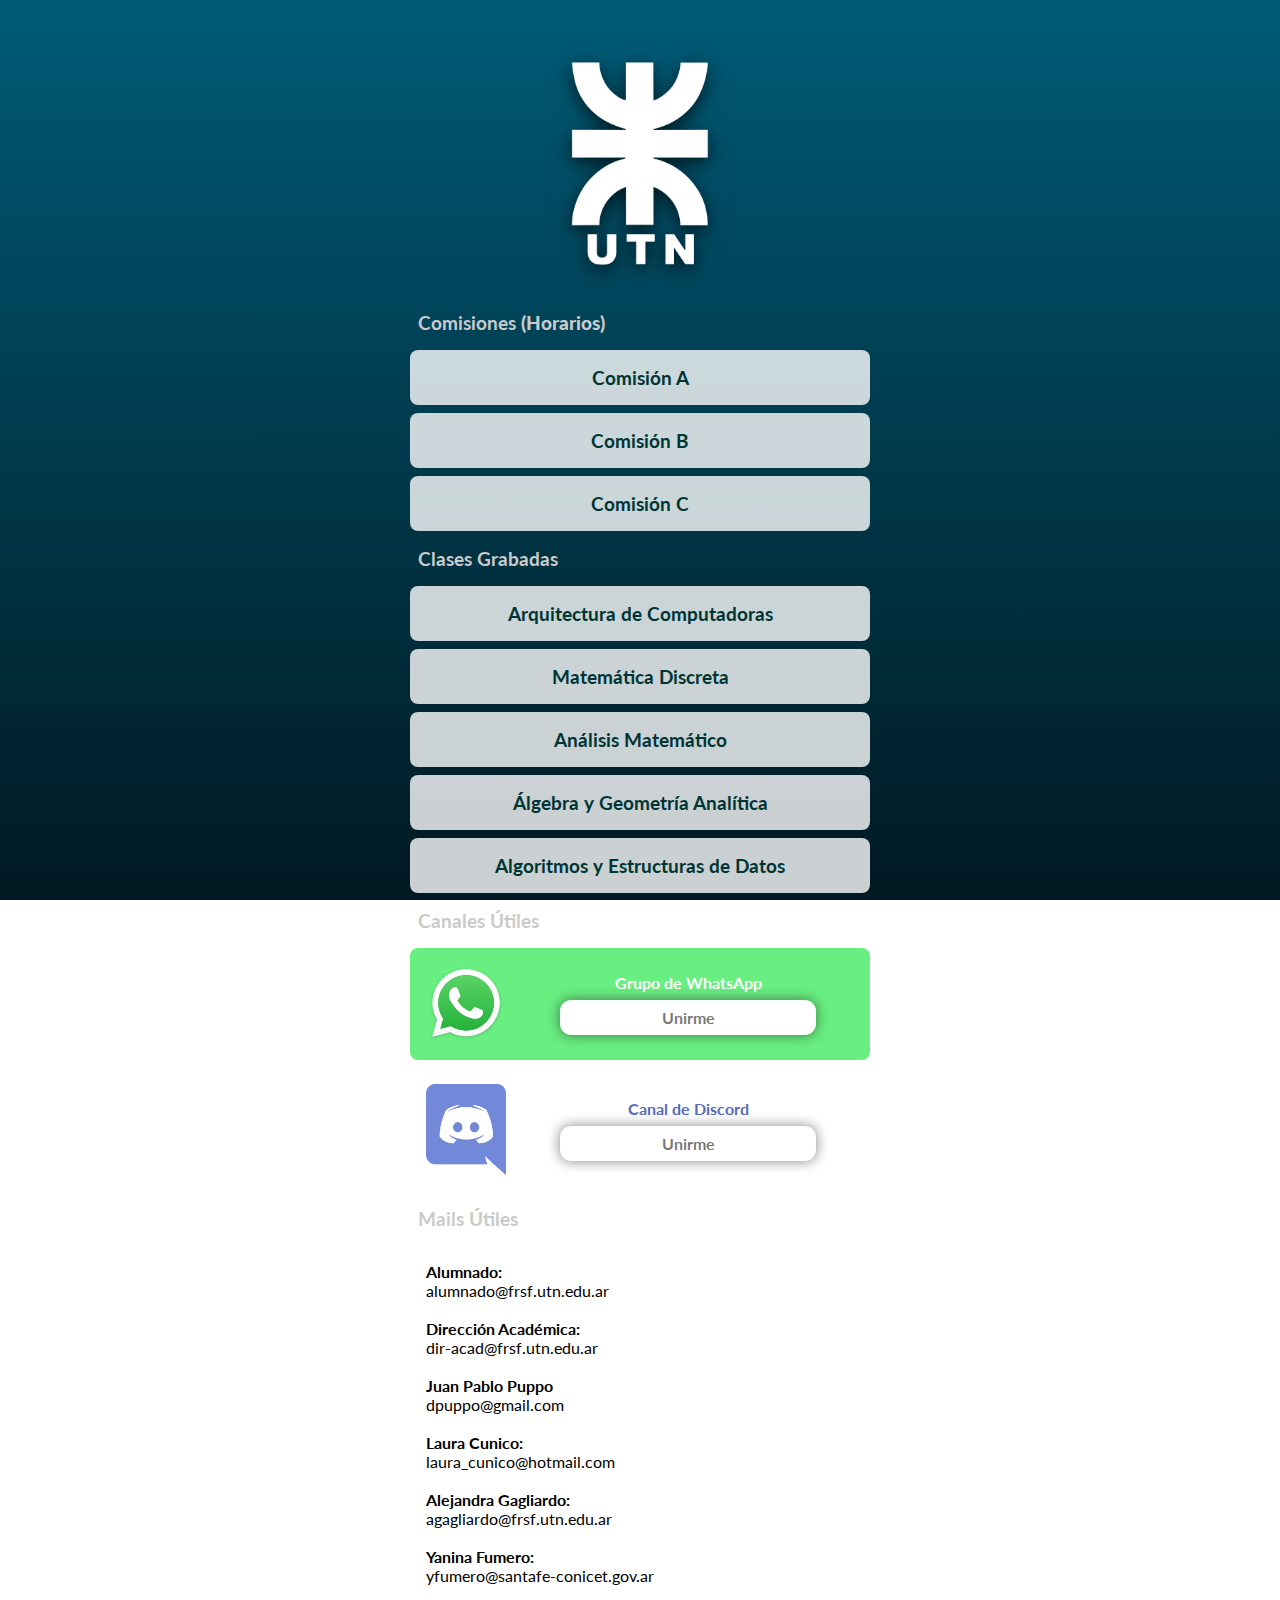
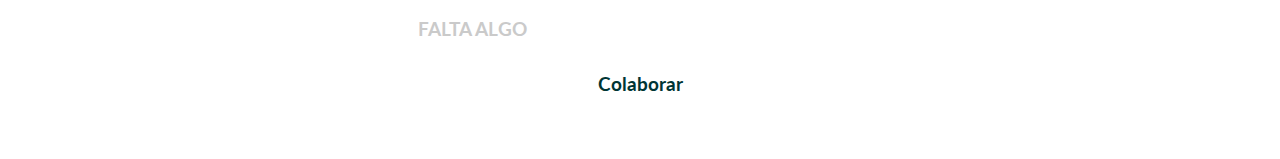
<file: index.html>
<!DOCTYPE html>
<html lang="en">
<head>
    <meta charset="UTF-8">
    <meta name="description" content="Todo lo que nececitás saber en un sólo lugar" />
    <meta http-equiv="X-UA-Compatible" content="IE=edge">
    <meta name="viewport" content="width=device-width, initial-scale=1.0">
    <title>UTNianos 2021</title>
    <link rel="shortcut icon" href="logo_utn.png" />
    <link
        href="https://fonts.googleapis.com/css2?family=Lato:wght@300;400;700&family=Roboto:wght@300;400;700&display=swap"
        rel="stylesheet">
    <link rel="stylesheet" href="styles.css">
</head>
<body>

    <header id="cabecera" class="cabecera">
        <img id="icon" src="utn.png" alt="">
    </header>

    <section id="comisiones">
        <h2>Comisiones <b>(Horarios)</b></h2>
        <a href="comA.html"><div class="comision"><b>Comisión A</b></div></a>
        <a href="comB.html"><div class="comision"><b>Comisión B</b></div></a>
        <a href="comC.html"><div class="comision"><b>Comisión C</b></div></a>
    </section>
    
    <section id="rec-clas">
        <h2>Clases Grabadas</h2>
        <a href="arq-pc.html"><div class="comision"><b>Arquitectura de Computadoras</b></div></a>
        <a href="mat-dis.html"><div class="comision"><b>Matemática Discreta</b></div></a>
        <a href="an-mat.html"><div class="comision"><b>Análisis Matemático</b></div></a>
        <a href="al-geo.html"><div class="comision"><b>Álgebra y Geometría Analítica</b></div></a>
        <a href="alg-est.html"><div class="comision"><b>Algoritmos y Estructuras de Datos</b></div></a>
        
    </section>


    <section id="dis-wsp">
        <h2>Canales Útiles</h2>
        <div class="canal wsp">
            <img src="wsp.png" alt="">
            <div class="desc">
                <h3>Grupo de WhatsApp</h3>
                <a target="_blank" href="https://chat.whatsapp.com/LPjzoBPWX9gAzedTgXNkMB"><div class="boton">Unirme</div></a>
            </div>
        </div>
        <div class="canal dis">
            <img src="dis.png" alt="">
            <div class="desc">
                <h3>Canal de Discord</h3>
                <a target="_blank" href="https://discord.gg/z9HsNkkrjG"><div class="boton">Unirme</div></a>
            </div>
        </div>
    </section>

    <section id="mails">
        <h2>Mails Útiles</h2>
        <div class="container-mail">
            <a href="mailto:alumnado@frsf.utn.edu.ar"><b>Alumnado:</b><br> alumnado@frsf.utn.edu.ar</a>
            <br>
            <a href="mailto:dir-acad@frsf.utn.edu.ar"><b>Dirección Académica:</b><br> dir-acad@frsf.utn.edu.ar</a>    
            <br>
            <a href="mailto:dpuppo@gmail.com"><b>Juan Pablo Puppo</b><br> dpuppo@gmail.com</a>
            <br>
            <a href="mailto:laura_cunico@hotmail.com"><b>Laura Cunico:</b><br> laura_cunico@hotmail.com</a>    
            <br>
            <a href="mailto:agagliardo@frsf.utn.edu.ar"><b>Alejandra Gagliardo:</b><br> agagliardo@frsf.utn.edu.ar</a>    
            <br>
            <a href="mailto:yfumero@santafe-conicet.gov.ar"><b>Yanina Fumero:</b><br> yfumero@santafe-conicet.gov.ar</a>    
        </div>

    </section>

    <section id="falta">
        <h2>FALTA ALGO</h2>
        <a target= "_blank" href="https://wa.me/+54-9-3424-40-5739?text=Yo%20creo%20que%20al%20sitio%20podríamos%20agregarle..."><div class="comision"><b>Colaborar</b></div></a>
    </section>

    
</body>
</html>
</file>
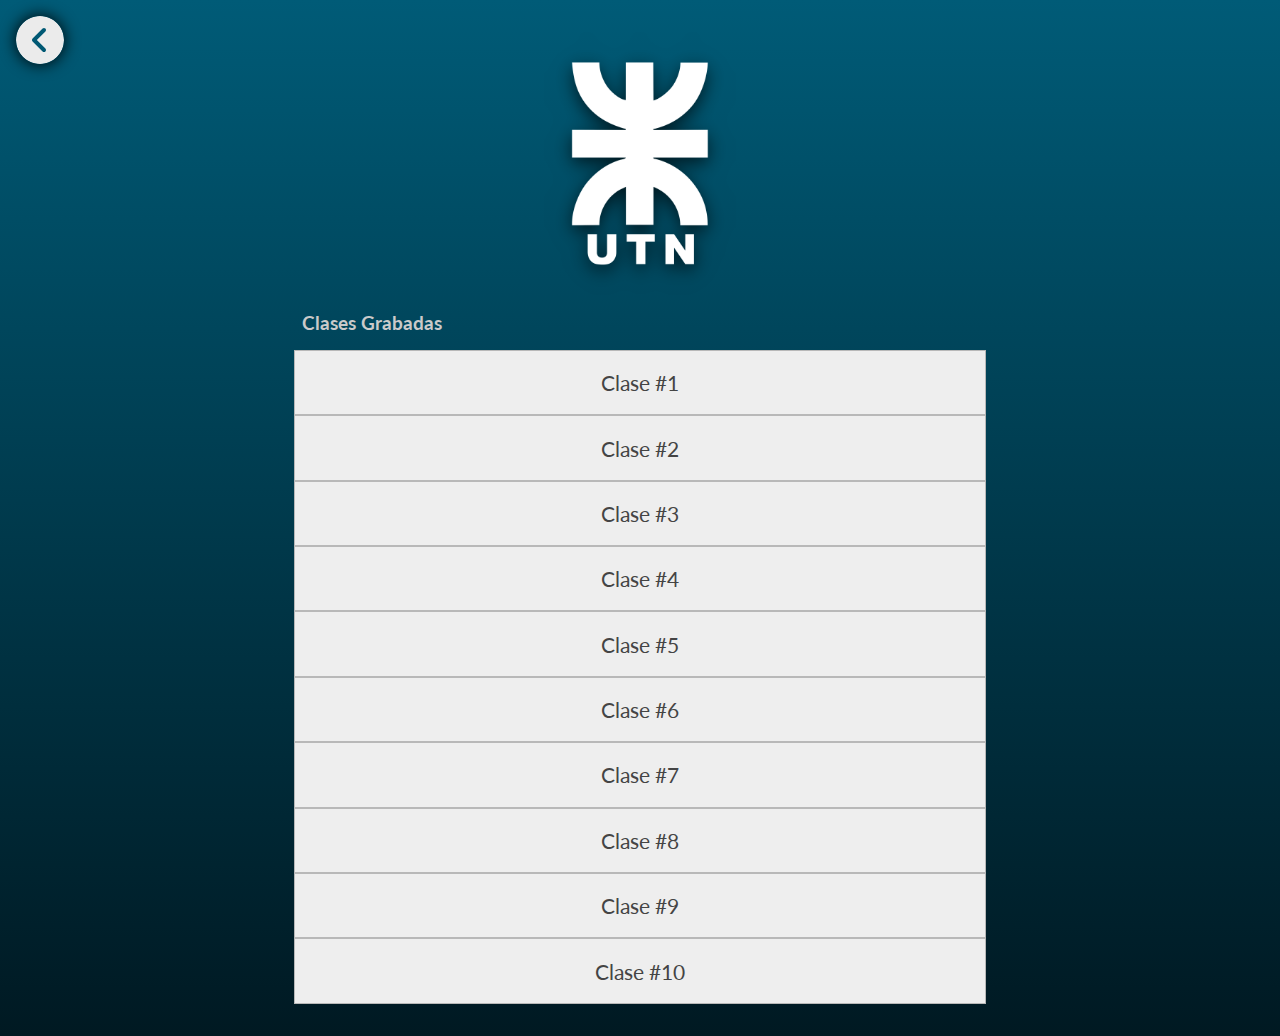
<file: al-geo.html>
<!DOCTYPE html>
<html lang="en">
<head>
    <meta charset="UTF-8">
    <meta name="description" content="Todo lo que nececitás saber en un sólo lugar" />
    <meta http-equiv="X-UA-Compatible" content="IE=edge">
    <meta name="viewport" content="width=device-width, initial-scale=1.0">
    <title>UTNianos 2021</title>
    <link rel="shortcut icon" href="logo_utn.png" />
    <link
        href="https://fonts.googleapis.com/css2?family=Lato:wght@300;400;700&family=Roboto:wght@300;400;700&display=swap"
        rel="stylesheet">
    <link rel="stylesheet" href="styles.css">
</head>

<body id="clasesrec">

    <header id="cabecera" class="cabecera">
        <img id="icon" src="utn.png" alt="">
    </header>

    <a href="index.html"><img id="back" src="back.svg" alt=""></a>

    <h2>Clases Grabadas</h2>

    <section id="listas">

      <button class="accordion">Clase #1</button>
      <div class="panel">
        <iframe class= "video" src="https://www.youtube.com/embed/AAz369a7VLU" title="YouTube video player" frameborder="0" allow="accelerometer; autoplay; clipboard-write; encrypted-media; gyroscope; picture-in-picture" allowfullscreen></iframe>
        <div class="link-help">
            <a target="_blank" href="https://web.microsoftstream.com/video/932a9c48-a3de-45e9-9116-2badc3d3f0e6"><b>CLASE COMISIÓN A (EXCLUSIVO)</b></a>
            <div class= "asesorar"><br><br><a target= "_blank" href="https://wa.me/+54-9-3424-40-5739?text=Quiero%20asesorar%20mi%20comisión.%20Es%20la%20comisión:%20(tu%20comisión)">ASESORAR MI COMISIÓN</a></div>
        </div>
      </div>

      <button class="accordion">Clase #2</button>
      <div class="panel">
        <iframe class= "video" src="https://www.youtube.com/embed/4Lgjw2amtXk" title="YouTube video player" frameborder="0" allow="accelerometer; autoplay; clipboard-write; encrypted-media; gyroscope; picture-in-picture" allowfullscreen></iframe>
          <div class="link-help">
            <a target="_blank" href="https://web.microsoftstream.com/video/c194bcac-26a8-40cf-bb7f-8ee324c3b8a9"><b>CLASE COMISIÓN A (EXCLUSIVO)</b></a>
            <div class= "asesorar"><br><br><a target= "_blank" href="https://wa.me/+54-9-3424-40-5739?text=Quiero%20asesorar%20mi%20comisión.%20Es%20la%20comisión:%20(tu%20comisión)">ASESORAR MI COMISIÓN</a></div>
          </div>
      </div>

      <button class="accordion">Clase #3</button>
      <div class="panel">
        <iframe class= "video" src="https://www.youtube.com/embed/ldpxOte6y6A" title="YouTube video player" frameborder="0" allow="accelerometer; autoplay; clipboard-write; encrypted-media; gyroscope; picture-in-picture" allowfullscreen></iframe>
        <div class="link-help">
          <a target="_blank" href="https://web.microsoftstream.com/video/b189e64a-a676-4ab9-b7b7-f18647c8dbc5"><b>CLASE COMISIÓN A (EXCLUSIVO)</b></a>
          <div class= "asesorar"><br><br><a target= "_blank" href="https://wa.me/+54-9-3424-40-5739?text=Quiero%20asesorar%20mi%20comisión.%20Es%20la%20comisión:%20(tu%20comisión)">ASESORAR MI COMISIÓN</a></div>
        </div>

      </div>

      <button class="accordion">Clase #4</button>
      <div class="panel">
        <iframe class="video" src="https://web.microsoftstream.com/embed/video/a3410e23-7927-4473-a22c-9fa6974fc890?autoplay=false&amp;showinfo=true" allowfullscreen style="border:none;"></iframe>
      </div>

      <button class="accordion">Clase #5</button>
      <div class="panel">

      </div>

      <button class="accordion">Clase #6</button>
      <div class="panel">

      </div>

      <button class="accordion">Clase #7</button>
      <div class="panel">

      </div>

      <button class="accordion">Clase #8</button>
      <div class="panel">

      </div>

      <button class="accordion">Clase #9</button>
      <div class="panel">

      </div>

      <button class="accordion">Clase #10</button>
      <div class="panel">

      </div>


      


    </section>


  <script src="main.js"></script>

</body>
</html>
</file>
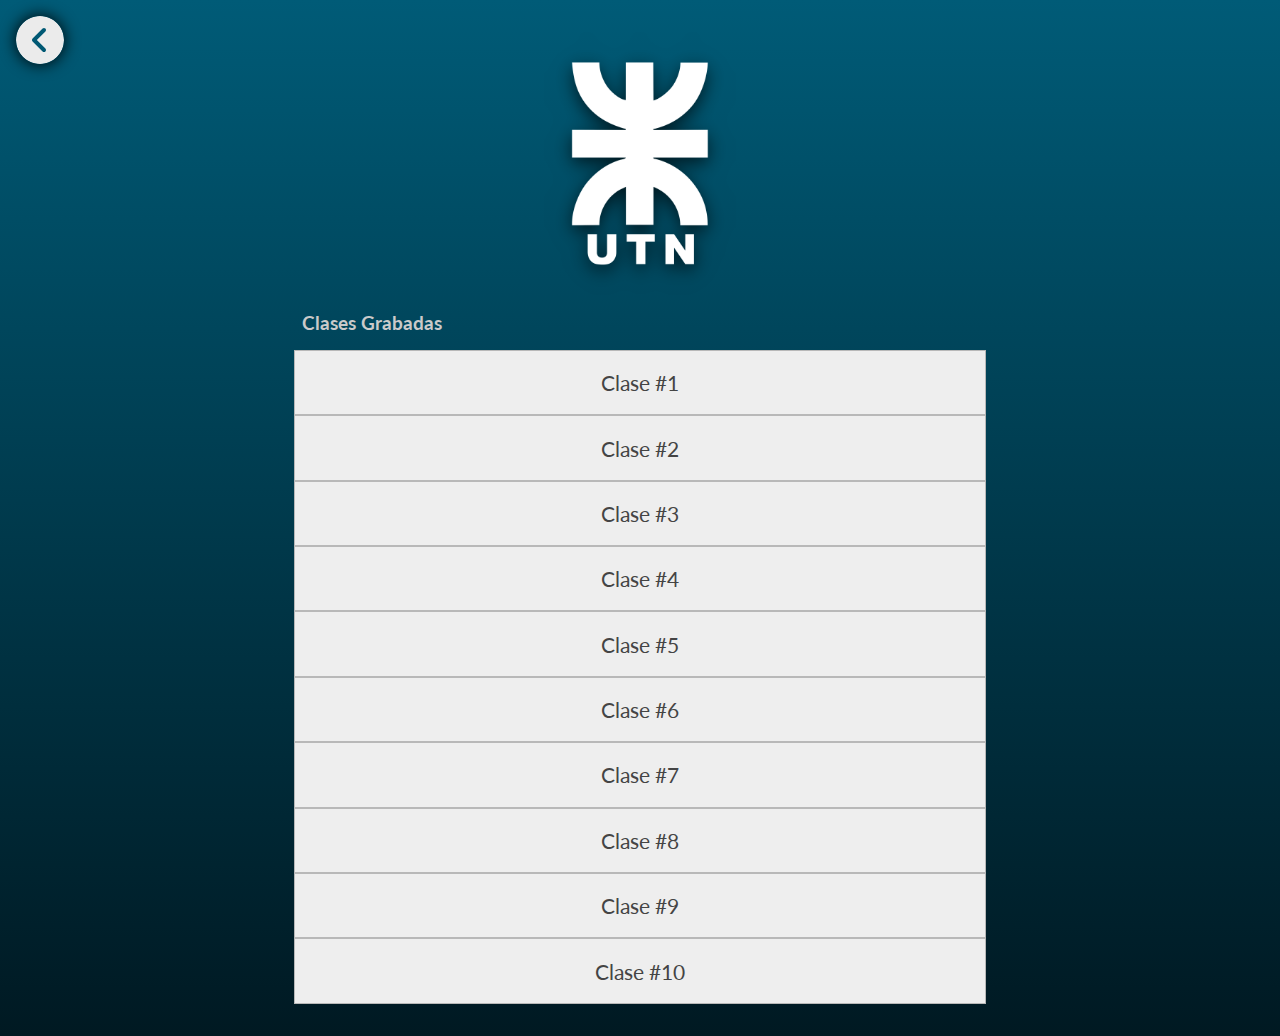
<file: alg-est.html>
<!DOCTYPE html>
<html lang="en">
<head>
    <meta charset="UTF-8">
    <meta name="description" content="Todo lo que nececitás saber en un sólo lugar" />
    <meta http-equiv="X-UA-Compatible" content="IE=edge">
    <meta name="viewport" content="width=device-width, initial-scale=1.0">
    <title>UTNianos 2021</title>
    <link rel="shortcut icon" href="logo_utn.png" />
    <link
        href="https://fonts.googleapis.com/css2?family=Lato:wght@300;400;700&family=Roboto:wght@300;400;700&display=swap"
        rel="stylesheet">
    <link rel="stylesheet" href="styles.css">
</head>

<body id="clasesrec">

    <header id="cabecera" class="cabecera">
        <img id="icon" src="utn.png" alt="">
    </header>

    <a href="index.html"><img id="back" src="back.svg" alt=""></a>

    <h2>Clases Grabadas</h2>

    <section id="listas">

      <button class="accordion">Clase #1</button>
      <div class="panel">
        <iframe class="video" src="https://www.youtube.com/embed/eQ6LuG8PoP0" title="YouTube video player" frameborder="0" allow="accelerometer; autoplay; clipboard-write; encrypted-media; gyroscope; picture-in-picture" allowfullscreen></iframe>
      </div>

      <button class="accordion">Clase #2</button>
      <div class="panel">
          <iframe class="video" src="https://www.youtube.com/embed/7_SH91LA-_I" title="YouTube video player" frameborder="0" allow="accelerometer; autoplay; clipboard-write; encrypted-media; gyroscope; picture-in-picture" allowfullscreen></iframe>
      </div>

      <button class="accordion">Clase #3</button>
      <div class="panel">
          <iframe class="video" src="https://www.youtube.com/embed/7Xi-sh4wMF0" title="YouTube video player" frameborder="0" allow="accelerometer; autoplay; clipboard-write; encrypted-media; gyroscope; picture-in-picture" allowfullscreen></iframe>
      </div>

      <button class="accordion">Clase #4</button>
      <div class="panel">
        <iframe class="video" src="https://www.youtube.com/embed/X6hgV1Ysuj4" title="YouTube video player" frameborder="0" allow="accelerometer; autoplay; clipboard-write; encrypted-media; gyroscope; picture-in-picture" allowfullscreen></iframe>
      </div>

      <button class="accordion">Clase #5</button>
      <div class="panel">
        <iframe class="video" src="https://www.youtube.com/embed/WYTm3EW14D0" title="YouTube video player" frameborder="0" allow="accelerometer; autoplay; clipboard-write; encrypted-media; gyroscope; picture-in-picture" allowfullscreen></iframe>
      </div>

      <button class="accordion">Clase #6</button>
      <div class="panel">
        <iframe class="video" src="https://www.youtube.com/embed/Z5q6YUJr60c" title="YouTube video player" frameborder="0" allow="accelerometer; autoplay; clipboard-write; encrypted-media; gyroscope; picture-in-picture" allowfullscreen></iframe>
      </div>

      <button class="accordion">Clase #7</button>
      <div class="panel">
        <iframe class="video" src="https://www.youtube.com/embed/-on0jY_7LEE" title="YouTube video player" frameborder="0" allow="accelerometer; autoplay; clipboard-write; encrypted-media; gyroscope; picture-in-picture" allowfullscreen></iframe>
      </div>

      <button class="accordion">Clase #8</button>
      <div class="panel">
        <iframe class="video" src="https://www.youtube.com/embed/Qkfz7eKW-LA" title="YouTube video player" frameborder="0" allow="accelerometer; autoplay; clipboard-write; encrypted-media; gyroscope; picture-in-picture" allowfullscreen></iframe>
      </div>

      <button class="accordion">Clase #9</button>
      <div class="panel">

      </div>

      <button class="accordion">Clase #10</button>
      <div class="panel">

      </div>


      


    </section>


  <script src="main.js"></script>

</body>
</html>
</file>
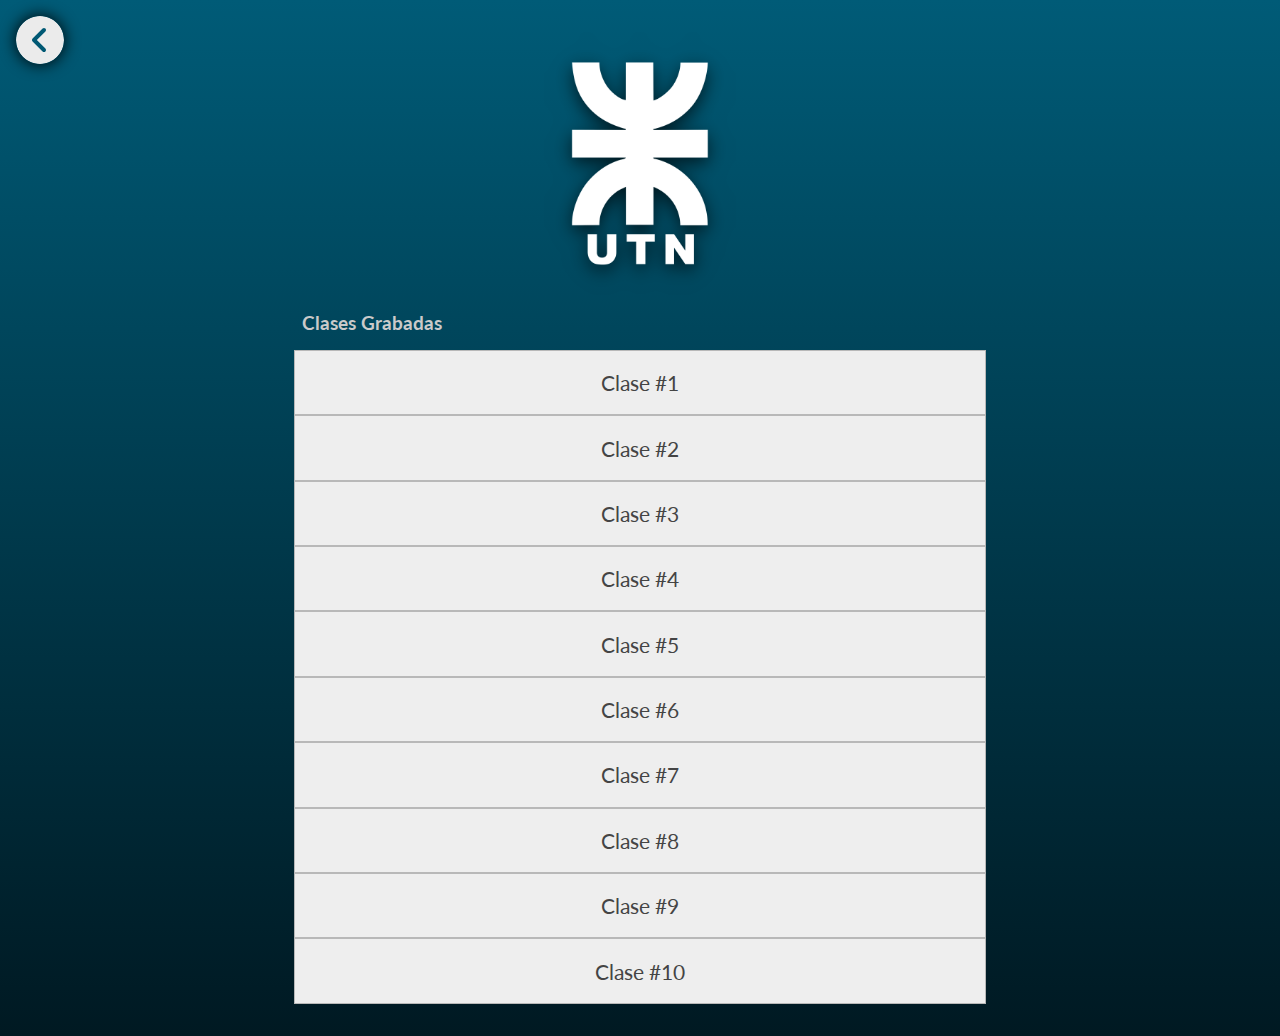
<file: an-mat.html>
<!DOCTYPE html>
<html lang="en">
<head>
    <meta charset="UTF-8">
    <meta name="description" content="Todo lo que nececitás saber en un sólo lugar" />
    <meta http-equiv="X-UA-Compatible" content="IE=edge">
    <meta name="viewport" content="width=device-width, initial-scale=1.0">
    <title>UTNianos 2021</title>
    <link rel="shortcut icon" href="logo_utn.png" />
    <link
        href="https://fonts.googleapis.com/css2?family=Lato:wght@300;400;700&family=Roboto:wght@300;400;700&display=swap"
        rel="stylesheet">
    <link rel="stylesheet" href="styles.css">
</head>

<body id="clasesrec">

    <header id="cabecera" class="cabecera">
        <img id="icon" src="utn.png" alt="">
    </header>

    <a href="index.html"><img id="back" src="back.svg" alt=""></a>

    <h2>Clases Grabadas</h2>

    <section id="listas">

      <button class="accordion">Clase #1</button>
      <div class="panel">
        <iframe class= "video" src="https://www.youtube.com/embed/phIp8WQWVGE" title="YouTube video player" frameborder="0" allow="accelerometer; autoplay; clipboard-write; encrypted-media; gyroscope; picture-in-picture" allowfullscreen></iframe>
        <div class="link-help">
            <a target="_blank" href="https://web.microsoftstream.com/video/d9ba09f2-2c04-44a3-9297-15a6ba3036ba"><b>CLASE COMISIÓN A (EXCLUSIVO)</b></a>
            <div class= "asesorar"><br><br><a target= "_blank" href="https://wa.me/+54-9-3424-40-5739?text=Quiero%20asesorar%20mi%20comisión.%20Es%20la%20comisión:%20(tu%20comisión)">ASESORAR MI COMISIÓN</a></div>
        </div>
      </div>

      <button class="accordion">Clase #2</button>
      <div class="panel">
        <iframe class= "video" src="https://www.youtube.com/embed/QJ7syckT13k" title="YouTube video player" frameborder="0" allow="accelerometer; autoplay; clipboard-write; encrypted-media; gyroscope; picture-in-picture" allowfullscreen></iframe>
        <div class="link-help">
          <a target="_blank" href="https://web.microsoftstream.com/video/ef01a887-0407-4201-874a-f35e458a8c64"><b>CLASE COMISIÓN A (EXCLUSIVO)</b></a>
          <div class= "asesorar"><br><br><a target= "_blank" href="https://wa.me/+54-9-3424-40-5739?text=Quiero%20asesorar%20mi%20comisión.%20Es%20la%20comisión:%20(tu%20comisión)">ASESORAR MI COMISIÓN</a></div>
        </div>


      </div>

      <button class="accordion">Clase #3</button>
      <div class="panel">
        <iframe class= "video" src="https://www.youtube.com/embed/jj0HmreW1Qk" title="YouTube video player" frameborder="0" allow="accelerometer; autoplay; clipboard-write; encrypted-media; gyroscope; picture-in-picture" allowfullscreen></iframe>
        <div class="link-help">
          <div class= "asesorar"><br><br><a target= "_blank" href="https://wa.me/+54-9-3424-40-5739?text=Quiero%20asesorar%20mi%20comisión.%20Es%20la%20comisión:%20(tu%20comisión)">ASESORAR MI COMISIÓN</a></div>
        </div>

      </div>

      <button class="accordion">Clase #4</button>
      <div class="panel">

      </div>

      <button class="accordion">Clase #5</button>
      <div class="panel">

      </div>

      <button class="accordion">Clase #6</button>
      <div class="panel">

      </div>

      <button class="accordion">Clase #7</button>
      <div class="panel">

      </div>

      <button class="accordion">Clase #8</button>
      <div class="panel">

      </div>

      <button class="accordion">Clase #9</button>
      <div class="panel">

      </div>

      <button class="accordion">Clase #10</button>
      <div class="panel">

      </div>


      


    </section>


  <script src="main.js"></script>

</body>
</html>
</file>
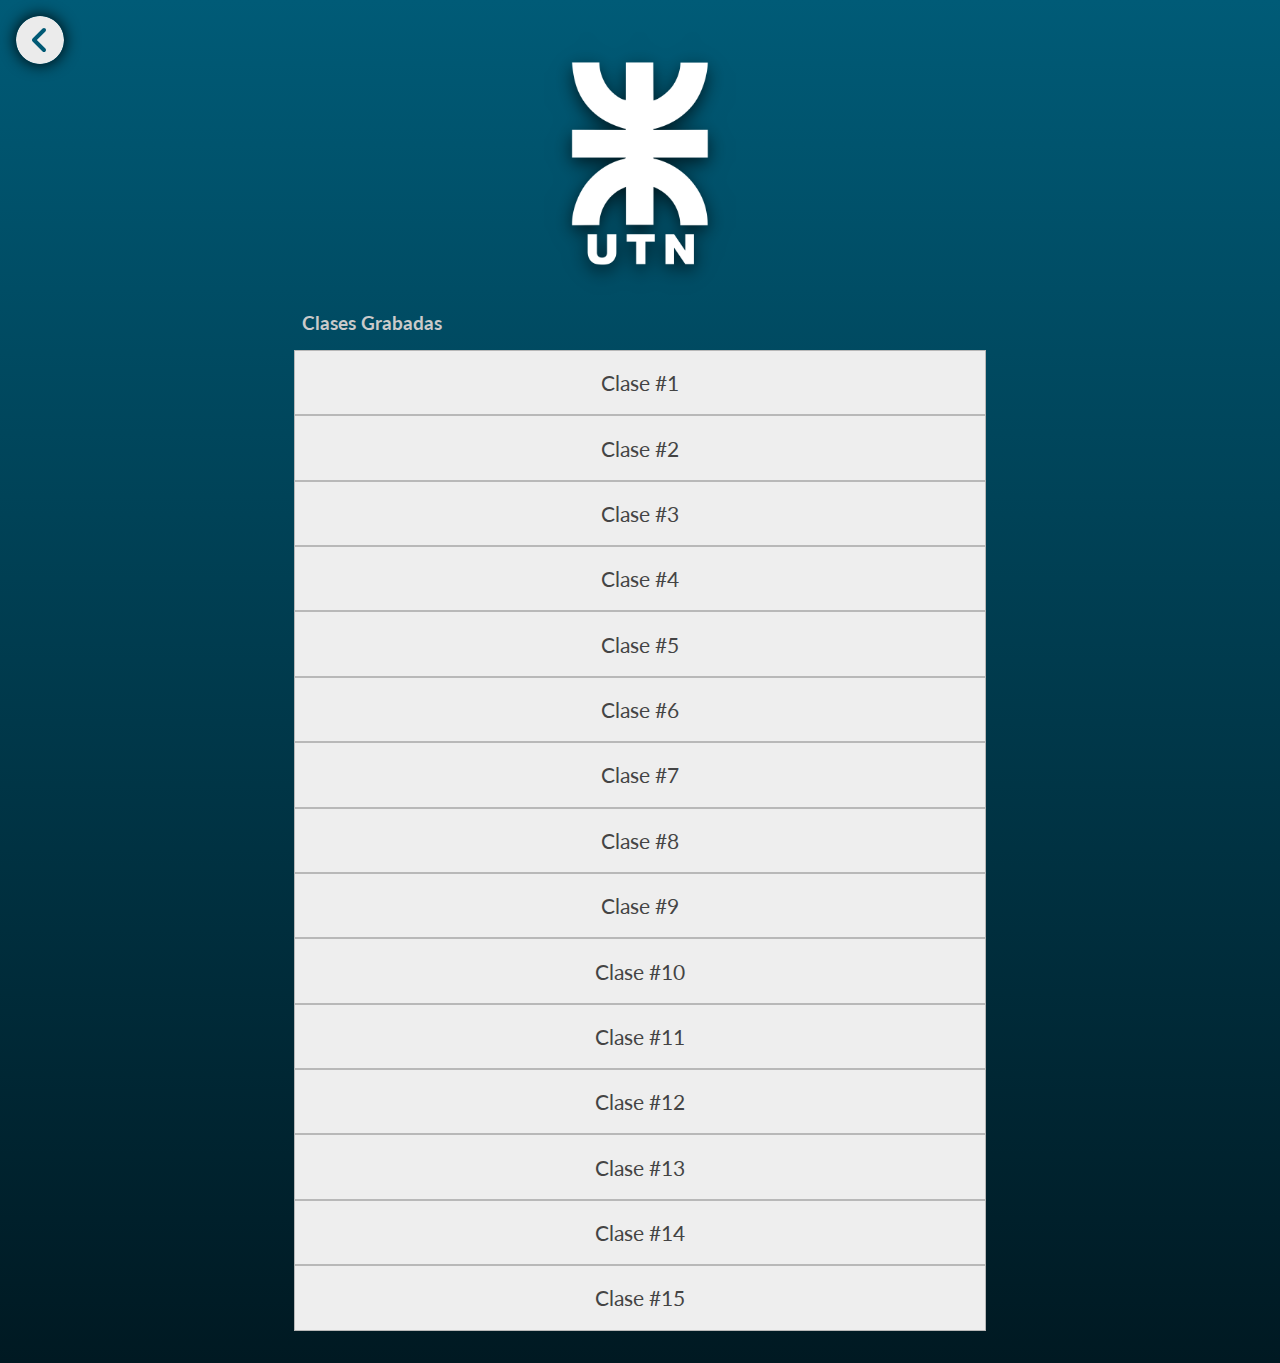
<file: arq-pc.html>
<!DOCTYPE html>
<html lang="en">
<head>
    <meta charset="UTF-8">
    <meta name="description" content="Todo lo que nececitás saber en un sólo lugar" />
    <meta http-equiv="X-UA-Compatible" content="IE=edge">
    <meta name="viewport" content="width=device-width, initial-scale=1.0">
    <title>UTNianos 2021</title>
    <link rel="shortcut icon" href="logo_utn.png" />
    <link
        href="https://fonts.googleapis.com/css2?family=Lato:wght@300;400;700&family=Roboto:wght@300;400;700&display=swap"
        rel="stylesheet">
    <link rel="stylesheet" href="styles.css">
</head>

<body id="clasesrec">

    <header id="cabecera" class="cabecera">
        <img id="icon" src="utn.png" alt="">
    </header>

    <a href="index.html"><img id="back" src="back.svg" alt=""></a>

    <h2>Clases Grabadas</h2>

    <section id="listas">

      <button class="accordion">Clase #1</button>
      <div class="panel">
        <iframe class="video" src="https://www.youtube.com/embed/bqsCnoHaRIk" title="YouTube video player" frameborder="0" allow="accelerometer; autoplay; clipboard-write; encrypted-media; gyroscope; picture-in-picture" allowfullscreen></iframe>
      </div>

      <button class="accordion">Clase #2</button>
      <div class="panel">
        <iframe class="video" src="https://www.youtube.com/embed/GwIeE4yYiAw" title="YouTube video player" frameborder="0" allow="accelerometer; autoplay; clipboard-write; encrypted-media; gyroscope; picture-in-picture" allowfullscreen></iframe>      
      </div>

      <button class="accordion">Clase #3</button>
      <div class="panel">
        <iframe class="video" src="https://www.youtube.com/embed/aiivAVJ0Vnw" title="YouTube video player" frameborder="0" allow="accelerometer; autoplay; clipboard-write; encrypted-media; gyroscope; picture-in-picture" allowfullscreen></iframe>
      </div>

      <button class="accordion">Clase #4</button>
      <div class="panel">
        <iframe class="video" src="https://www.youtube.com/embed/Jea2F37obfg" title="YouTube video player" frameborder="0" allow="accelerometer; autoplay; clipboard-write; encrypted-media; gyroscope; picture-in-picture" allowfullscreen></iframe>
      </div>

      <button class="accordion">Clase #5</button>
      <div class="panel">
        <iframe class="video" src="https://www.youtube.com/embed/vWJ13eyz6sU" title="YouTube video player" frameborder="0" allow="accelerometer; autoplay; clipboard-write; encrypted-media; gyroscope; picture-in-picture" allowfullscreen></iframe>
      </div>

      <button class="accordion">Clase #6</button>
      <div class="panel">
        <iframe class="video" src="https://www.youtube.com/embed/wDGEYkDIbcU" title="YouTube video player" frameborder="0" allow="accelerometer; autoplay; clipboard-write; encrypted-media; gyroscope; picture-in-picture" allowfullscreen></iframe>
      </div>

      <button class="accordion">Clase #7</button>
      <div class="panel">
        <iframe class="video" src="https://www.youtube.com/embed/mxltdFptFh0" title="YouTube video player" frameborder="0" allow="accelerometer; autoplay; clipboard-write; encrypted-media; gyroscope; picture-in-picture" allowfullscreen></iframe>
      </div>

      <button class="accordion">Clase #8</button>
      <div class="panel">
        <iframe class="video" src="https://www.youtube.com/embed/pqaTSvj4_7M" title="YouTube video player" frameborder="0" allow="accelerometer; autoplay; clipboard-write; encrypted-media; gyroscope; picture-in-picture" allowfullscreen></iframe>
      </div>

      <button class="accordion">Clase #9</button>
      <div class="panel">
        <iframe class="video" src="https://www.youtube.com/embed/xGfjlVXEge0" title="YouTube video player" frameborder="0" allow="accelerometer; autoplay; clipboard-write; encrypted-media; gyroscope; picture-in-picture" allowfullscreen></iframe>
      </div>

      <button class="accordion">Clase #10</button>
      <div class="panel">
        <iframe class="video" src="https://www.youtube.com/embed/Qkfz7eKW-LA" title="YouTube video player" frameborder="0" allow="accelerometer; autoplay; clipboard-write; encrypted-media; gyroscope; picture-in-picture" allowfullscreen></iframe>
      </div>

      <button class="accordion">Clase #11</button>
      <div class="panel">
        <iframe class="video" src="https://www.youtube.com/embed/88M5BGA855g" title="YouTube video player" frameborder="0" allow="accelerometer; autoplay; clipboard-write; encrypted-media; gyroscope; picture-in-picture" allowfullscreen></iframe>
      </div>
      
      <button class="accordion">Clase #12</button>
      <div class="panel">
        
      </div>
        
      <button class="accordion">Clase #13</button>
      <div class="panel">
        
      </div>
        
      <button class="accordion">Clase #14</button>
      <div class="panel">
        
      </div>
        
      <button class="accordion">Clase #15</button>
      <div class="panel">
        
      </div>        

    </section>


  <script src="main.js"></script>

</body>
</html>
</file>
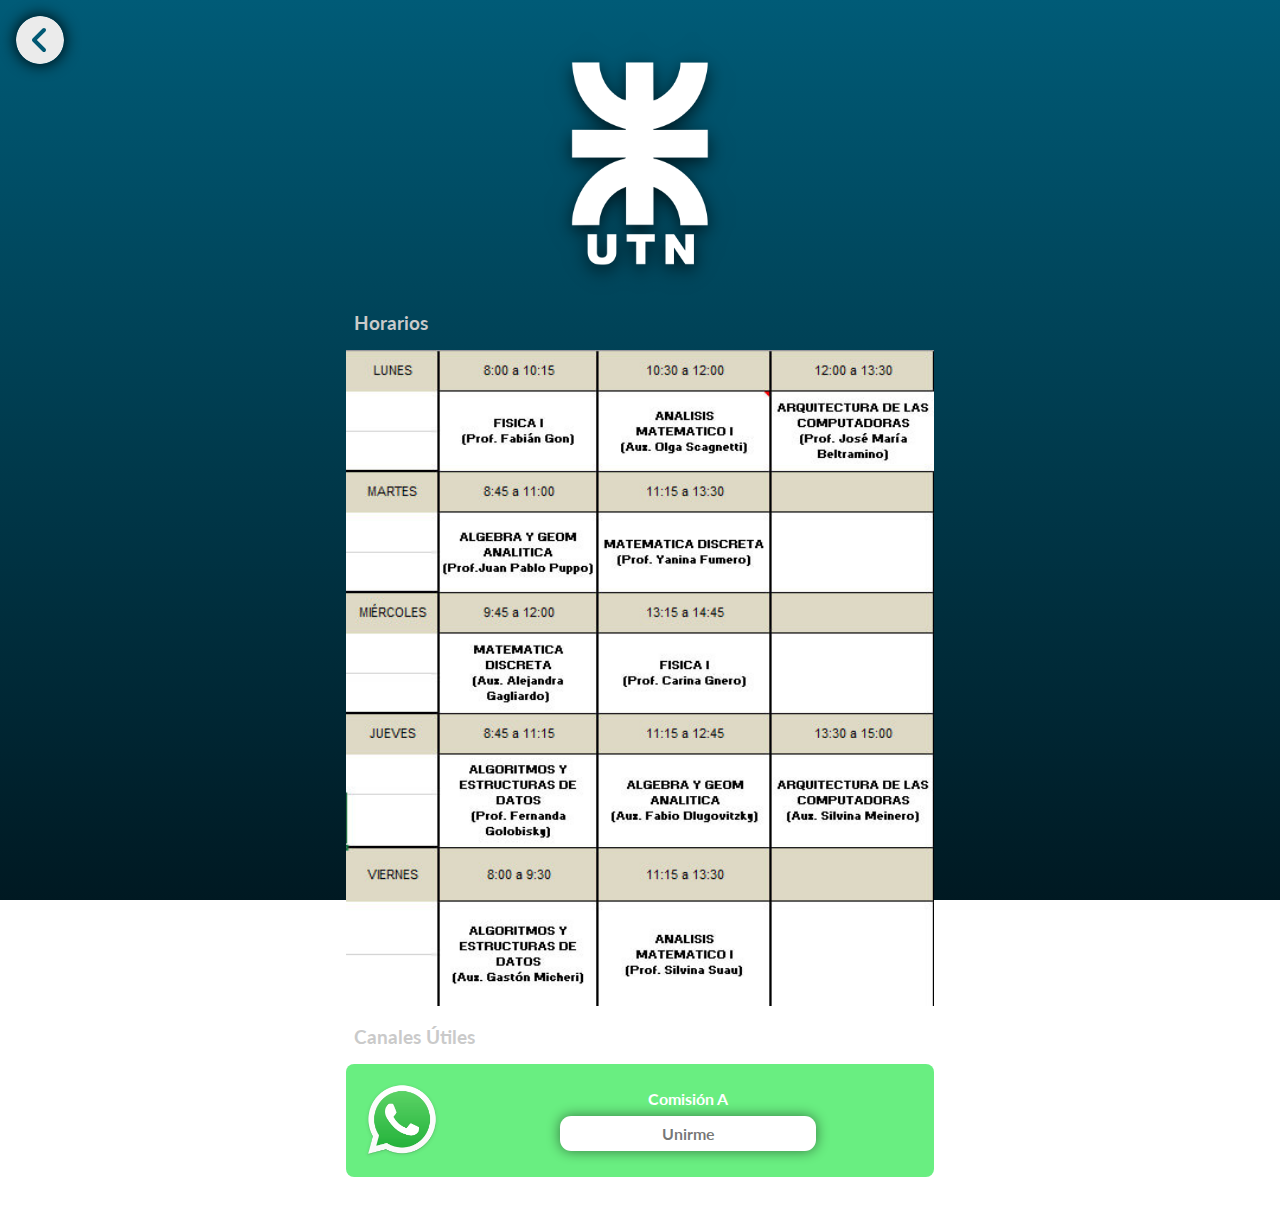
<file: comA.html>
<!DOCTYPE html>
<html lang="en">
<head>
    <meta charset="UTF-8">
    <meta name="description" content="Todo lo que nececitás saber en un sólo lugar" />
    <meta http-equiv="X-UA-Compatible" content="IE=edge">
    <meta name="viewport" content="width=device-width, initial-scale=1.0">
    <title>UTNianos 2021</title>
    <link rel="shortcut icon" href="logo_utn.png" />
    <link
        href="https://fonts.googleapis.com/css2?family=Lato:wght@300;400;700&family=Roboto:wght@300;400;700&display=swap"
        rel="stylesheet">
    <link rel="stylesheet" href="styles.css">
</head>

<body id="comiz">

    <header id="cabecera" class="cabecera">
        <img id="icon" src="utn.png" alt="">
    </header>

    <a href="index.html"><img id="back" src="back.svg" alt=""></a>

    <section id="horarios">
        <h2>Horarios</h2>
        <img src="com a.jpeg" alt="">
    </section>

    <section id="dis-wsp">
        <h2>Canales Útiles</h2>
        <div class="canal wsp">
            <img src="wsp.png" alt="">
            <div class="desc">
                <h3>Comisión A</h3>
                <a target="_blank" href="https://chat.whatsapp.com/IiCXhQUzRF5LfEdpuOOFDv"><div class="boton">Unirme</div></a>
            </div>
        </div>
    </section>


</body>
</html>
</file>
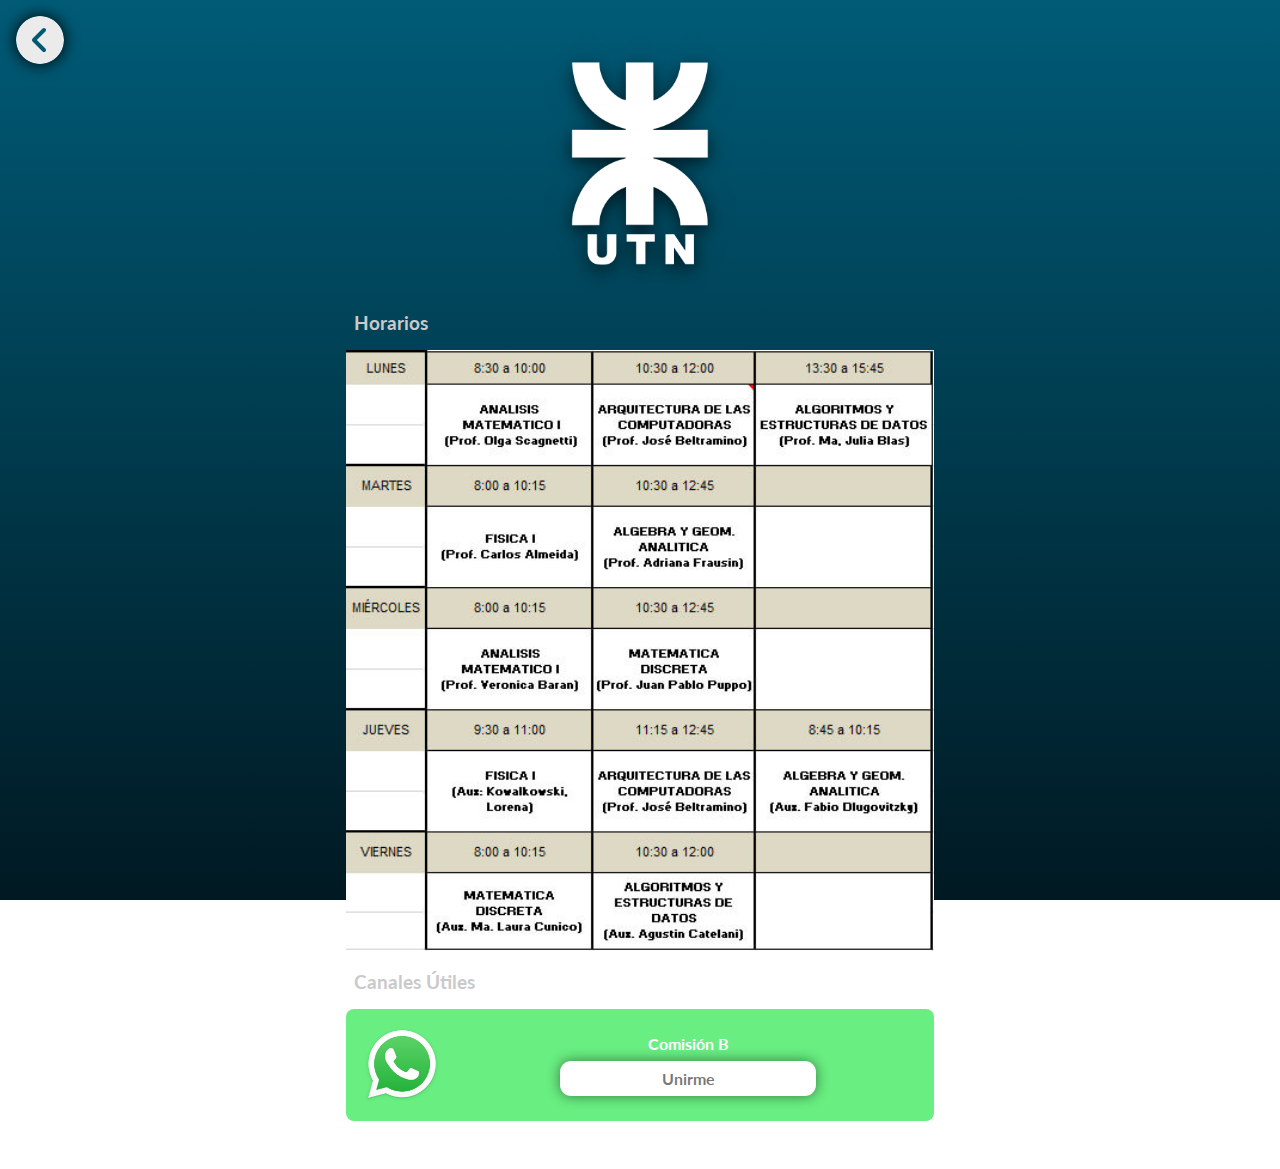
<file: comB.html>
<!DOCTYPE html>
<html lang="en">
<head>
    <meta charset="UTF-8">
    <meta name="description" content="Todo lo que nececitás saber en un sólo lugar" />
    <meta http-equiv="X-UA-Compatible" content="IE=edge">
    <meta name="viewport" content="width=device-width, initial-scale=1.0">
    <title>UTNianos 2021</title>
    <link rel="shortcut icon" href="logo_utn.png" />
    <link
        href="https://fonts.googleapis.com/css2?family=Lato:wght@300;400;700&family=Roboto:wght@300;400;700&display=swap"
        rel="stylesheet">
    <link rel="stylesheet" href="styles.css">
</head>
<body id="comiz">

    <header id="cabecera" class="cabecera">
        <img id="icon" src="utn.png" alt="">
    </header>

    <a href="index.html"><img id="back" src="back.svg" alt=""></a>

    <section id="horarios">
        <h2>Horarios</h2>
        <img src="com b.jpeg" alt="">
    </section>

    <section id="dis-wsp">
        <h2>Canales Útiles</h2>
        <div class="canal wsp">
            <img src="wsp.png" alt="">
            <div class="desc">
                <h3>Comisión B</h3>
                <a target="_blank" href="https://chat.whatsapp.com/KYFzpake0P2BeXhnpx67dt"><div class="boton">Unirme</div></a>
            </div>
        </div>
    </section>


</body>
</html>
</file>
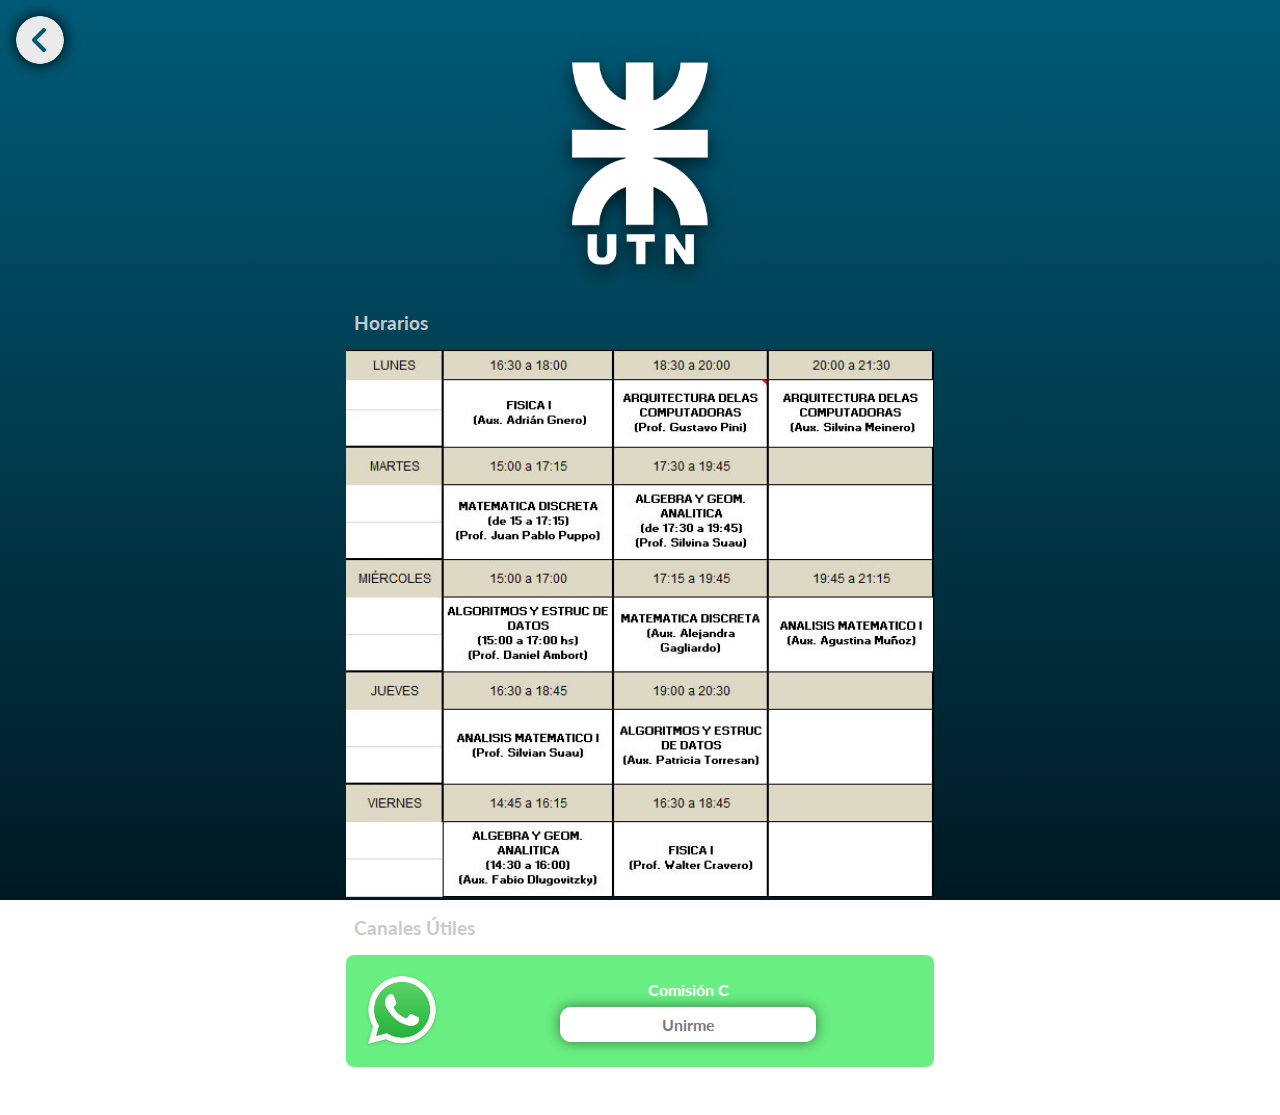
<file: comC.html>
<!DOCTYPE html>
<html lang="en">
<head>
    <meta charset="UTF-8">
    <meta name="description" content="Todo lo que nececitás saber en un sólo lugar" />
    <meta http-equiv="X-UA-Compatible" content="IE=edge">
    <meta name="viewport" content="width=device-width, initial-scale=1.0">
    <title>UTNianos 2021</title>
    <link rel="shortcut icon" href="logo_utn.png" />
    <link
        href="https://fonts.googleapis.com/css2?family=Lato:wght@300;400;700&family=Roboto:wght@300;400;700&display=swap"
        rel="stylesheet">
    <link rel="stylesheet" href="styles.css">
</head>
<body id="comiz">

    <header id="cabecera" class="cabecera">
        <img id="icon" src="utn.png" alt="">
    </header>

    <a href="index.html"><img id="back" src="back.svg" alt=""></a>

    <section id="horarios">
        <h2>Horarios</h2>
        <img src="com c.jpeg" alt="">
    </section>

    <section id="dis-wsp">
        <h2>Canales Útiles</h2>
        <div class="canal wsp">
            <img src="wsp.png" alt="">
            <div class="desc">
                <h3>Comisión C</h3>
                <a target="_blank" href="https://chat.whatsapp.com/G2g9UBbCPz09VYzlN6PDLI"><div class="boton">Unirme</div></a>
            </div>
        </div>
    </section>


</body>
</html>
</file>
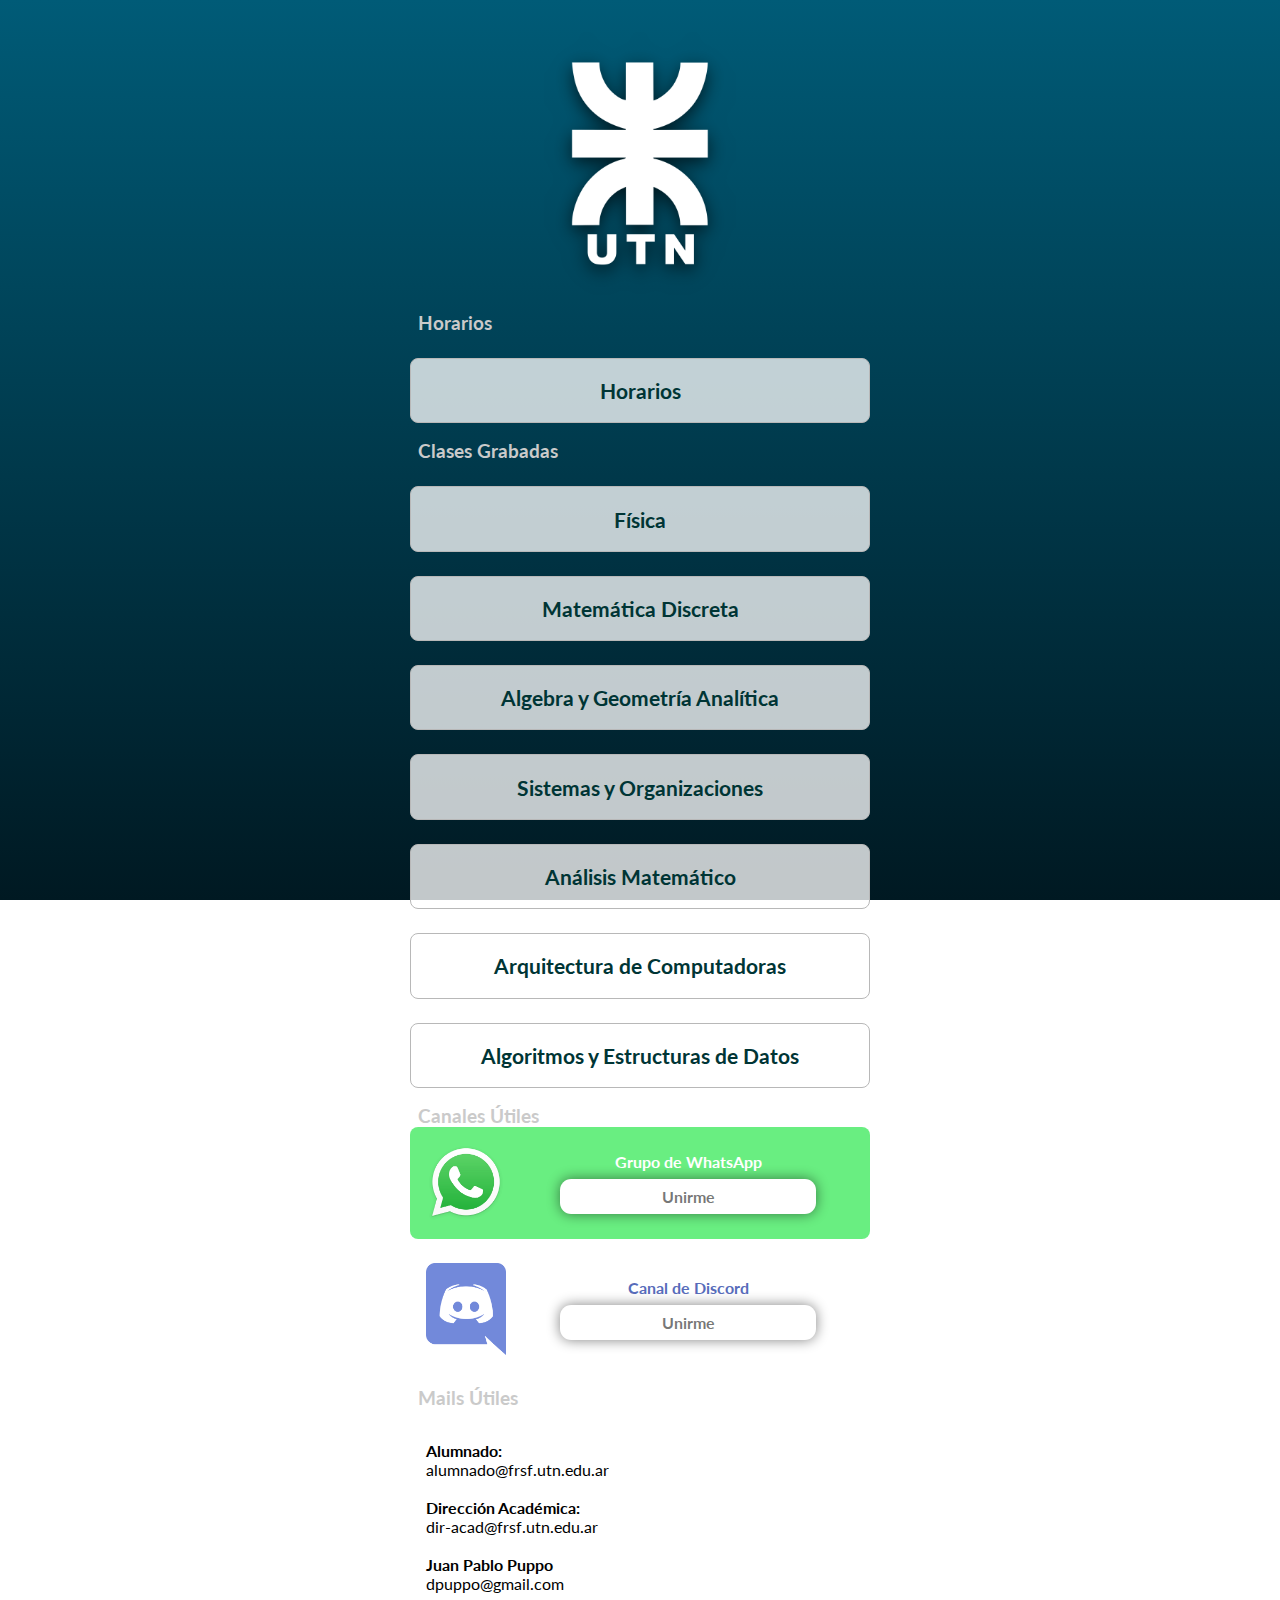
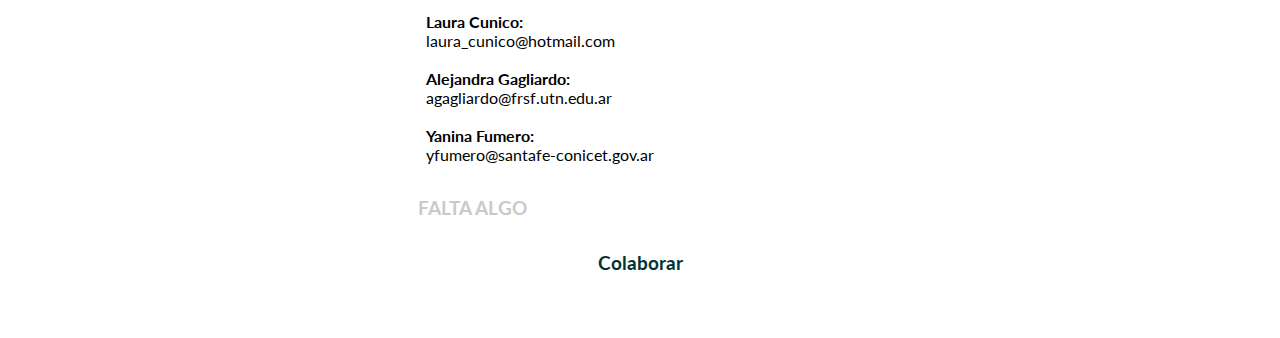
<file: links-com-a.html>
<!DOCTYPE html>
<html lang="en">
<head>
    <meta charset="UTF-8">
    <meta name="description" content="Todo lo que nececitás saber en un sólo lugar" />
    <meta http-equiv="X-UA-Compatible" content="IE=edge">
    <meta name="viewport" content="width=device-width, initial-scale=1.0">
    <title>UTNianos 2021</title>
    <link rel="shortcut icon" href="logo_utn.png" />
    <link
        href="https://fonts.googleapis.com/css2?family=Lato:wght@300;400;700&family=Roboto:wght@300;400;700&display=swap"
        rel="stylesheet">
    <link rel="stylesheet" href="styles.css">
</head>
<body>

    <header id="cabecera" class="cabecera">
        <img id="icon" src="utn.png" alt="">
    </header>

    <section id="options-links">

        <h2 class="directH2">Horarios</h2>
        <button class="acord">Horarios</button>
        <div class="panel">
            <img src="com-a.png" alt="">
        </div>

        <h2 class="directH2">Clases Grabadas</h2>
        <button class="acord">Física</button>
            <div class="panel">
                <div class="contenedor-tOp">
                    <div class="tOp"><a target="_blank"  href="https://web.microsoftstream.com/user/a6c4c266-d14c-455f-a7e8-2391a227030b">Teoría</a></div>
                    <div class="tOp"><a target="_blank"  href="https://web.microsoftstream.com/user/8220d4a6-1c3f-4c59-a043-54becab44d63">Práctica</a></div>
                </div>
            </div>
        <button class="acord">Matemática Discreta</button>
            <div class="panel">
                <div class="contenedor-tOp">
                    <div class="tOp"><a target="_blank"  href="https://web.microsoftstream.com/user/ce82dc19-77fa-4ce5-bb9a-ec8f6971a3b7">Teoría</a></div>
                    <div class="tOp"><a target="_blank"  href="https://web.microsoftstream.com/user/3461a19a-5be8-4d73-8091-556dd5cc0ce0">Práctica</a></div>
                </div>
            </div>
        <button class="acord">Algebra y Geometría Analítica</button>
            <div class="panel">
                <div class="contenedor-tOp">
                    <div class="tOp"><a target="_blank"  href="https://web.microsoftstream.com/user/eb83cdca-a9db-44bb-a732-8332404f9b3d">Teoría</a></div>
                    <div class="tOp"><a target="_blank"  href="https://web.microsoftstream.com/user/2f0f3ee4-7149-4ad5-8bcf-ae0c51ae9600">Práctica</a></div>
                </div>
            </div>
        <button class="acord">Sistemas y Organizaciones</button>
            <div class="panel">
                <div class="contenedor-tOp">
                    <div class="tOp"><a target="_blank"  href="https://web.microsoftstream.com/user/6be427b6-f3d9-4444-9632-8007fb786db7">Teoría</a></div>
                    <div class="tOp"><a target="_blank"  href="https://web.microsoftstream.com/user/69a47f06-e0c3-404c-8bad-fa0841061ad4">Práctica</a></div>
                </div>
            </div>
        <button class="acord">Análisis Matemático</button>
            <div class="panel">
                <div class="contenedor-tOp">
                    <div class="tOp"><a target="_blank"  href="https://web.microsoftstream.com/user/4f68773c-72fd-4cf3-8cc0-6b95a37a8dce">Teoría</a></div>
                    <div class="tOp"><a target="_blank"  href="https://web.microsoftstream.com/user/e017bd66-54a6-4991-95bb-8690d93a9c4e">Práctica</a></div>
                </div>
            </div>
        <button class="acord">Arquitectura de Computadoras</button>
            <div class="panel">
                <div class="contenedor-tOp">
                    <div class="tOp"><a target="_blank"  href="https://drive.google.com/drive/folders/1yLDpibC7L4ZWmrGSmdbZX4uneXkJdiIk?usp=sharing">Teoría y Práctica</a></div>
                </div>
            </div>
        <button class="acord">Algoritmos y Estructuras de Datos</button>
            <div class="panel">
                <div class="contenedor-tOp">
                    <div class="tOp"><a target="_blank"  href="https://drive.google.com/drive/folders/19vnI2LopjkxUeSSepM65mB5Q9YXrP_BG?usp=sharing">Teoría y Práctica</a></div>
                </div>
            </div>



        <h2 class="directH2">Canales Útiles</h2>
        <div class="canal wsp">
            <img src="wsp.png" alt="">
            <div class="desc">
                <h3>Grupo de WhatsApp</h3>
                <a target="_blank" href="https://chat.whatsapp.com/LPjzoBPWX9gAzedTgXNkMB"><div class="boton">Unirme</div></a>
            </div>
        </div>
        <div class="canal dis">
            <img src="dis.png" alt="">
            <div class="desc">
                <h3>Canal de Discord</h3>
                <a target="_blank" href="https://discord.gg/z9HsNkkrjG"><div class="boton">Unirme</div></a>
            </div>
        </div>

    </section>

    <section id="mails">
        <h2>Mails Útiles</h2>
        <div class="container-mail">
            <a href="mailto:alumnado@frsf.utn.edu.ar"><b>Alumnado:</b><br> alumnado@frsf.utn.edu.ar</a>
            <br>
            <a href="mailto:dir-acad@frsf.utn.edu.ar"><b>Dirección Académica:</b><br> dir-acad@frsf.utn.edu.ar</a>    
            <br>
            <a href="mailto:dpuppo@gmail.com"><b>Juan Pablo Puppo</b><br> dpuppo@gmail.com</a>
            <br>
            <a href="mailto:laura_cunico@hotmail.com"><b>Laura Cunico:</b><br> laura_cunico@hotmail.com</a>    
            <br>
            <a href="mailto:agagliardo@frsf.utn.edu.ar"><b>Alejandra Gagliardo:</b><br> agagliardo@frsf.utn.edu.ar</a>    
            <br>
            <a href="mailto:yfumero@santafe-conicet.gov.ar"><b>Yanina Fumero:</b><br> yfumero@santafe-conicet.gov.ar</a>    
        </div>

    </section>

    <section id="falta">
        <h2>FALTA ALGO</h2>
        <a target= "_blank" href="https://wa.me/+54-9-3425-00-9055?text=Yo%20creo%20que%20falta...%20"><div class="comision"><b>Colaborar</b></div></a>
    </section>






    <script src="main.js"></script>

</body>
</html>
</file>
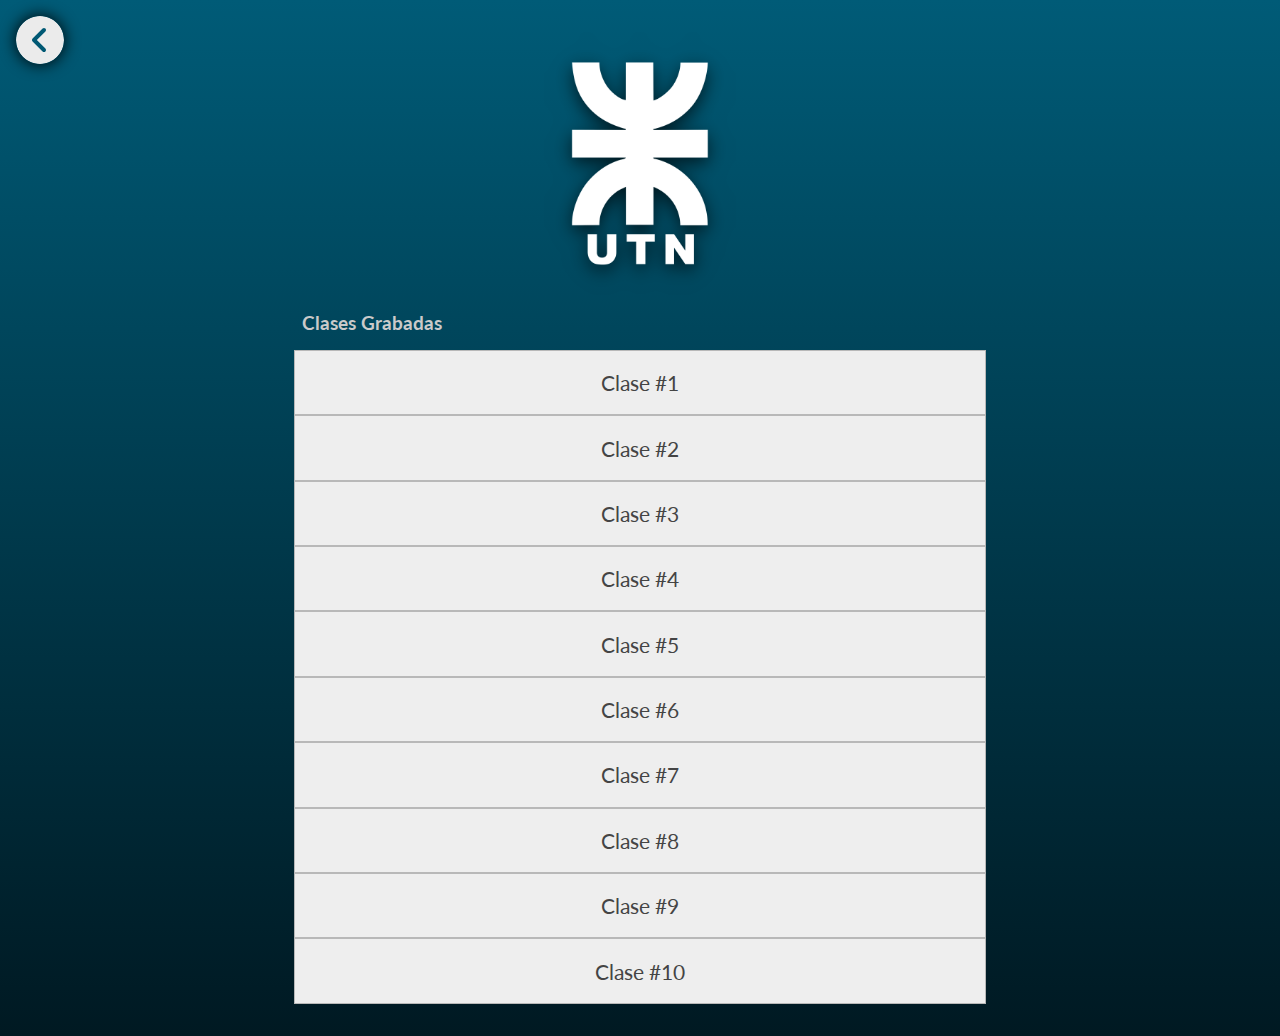
<file: mat-dis.html>
<!DOCTYPE html>
<html lang="en">
<head>
    <meta charset="UTF-8">
    <meta name="description" content="Todo lo que nececitás saber en un sólo lugar" />
    <meta http-equiv="X-UA-Compatible" content="IE=edge">
    <meta name="viewport" content="width=device-width, initial-scale=1.0">
    <title>UTNianos 2021</title>
    <link rel="shortcut icon" href="logo_utn.png" />
    <link
        href="https://fonts.googleapis.com/css2?family=Lato:wght@300;400;700&family=Roboto:wght@300;400;700&display=swap"
        rel="stylesheet">
    <link rel="stylesheet" href="styles.css">
</head>

<body id="clasesrec">

    <header id="cabecera" class="cabecera">
        <img id="icon" src="utn.png" alt="">
    </header>

    <a href="index.html"><img id="back" src="back.svg" alt=""></a>

    <h2>Clases Grabadas</h2>

    <section id="listas">

      <button class="accordion">Clase #1</button>
      <div class="panel">
        <iframe class="video" src="https://www.youtube.com/embed/Aox5nWes8R4" title="YouTube video player" frameborder="0" allow="accelerometer; autoplay; clipboard-write; encrypted-media; gyroscope; picture-in-picture" allowfullscreen></iframe>
        <div class="link-help">
            <a target="_blank" href="https://web.microsoftstream.com/video/2075e6da-74f0-4a34-980f-0a58fb2d8b50"><b>CLASE COMISIÓN A (EXCLUSIVO)</b></a>
            <div class= "asesorar"><br><br><a target= "_blank" href="https://wa.me/+54-9-3424-40-5739?text=Quiero%20asesorar%20mi%20comisión.%20Es%20la%20comisión:%20(tu%20comisión)">ASESORAR MI COMISIÓN</a></div>
            
        </div>
      </div>

      <button class="accordion">Clase #2</button>
      <div class="panel">
        <iframe class="video" src="https://www.youtube.com/embed/5gQK00NAJ0k" title="YouTube video player" frameborder="0" allow="accelerometer; autoplay; clipboard-write; encrypted-media; gyroscope; picture-in-picture" allowfullscreen></iframe>
          <div class="link-help">
            <a target="_blank" href="https://web.microsoftstream.com/video/df661379-8417-45a4-a692-3b34f21cf16a"><b>CLASE COMISIÓN A (EXCLUSIVO)</b></a>
            <div class= "asesorar"><br><br><a target= "_blank" href="https://wa.me/+54-9-3424-40-5739?text=Quiero%20asesorar%20mi%20comisión.%20Es%20la%20comisión:%20(tu%20comisión)">ASESORAR MI COMISIÓN</a></div>
          </div>
      </div>

      <button class="accordion">Clase #3</button>
      <div class="panel">
        <iframe class="video" src="https://www.youtube.com/embed/-nYLOgC55ao" title="YouTube video player" frameborder="0" allow="accelerometer; autoplay; clipboard-write; encrypted-media; gyroscope; picture-in-picture" allowfullscreen></iframe>
        <div class="link-help">
          <a target="_blank" href="https://web.microsoftstream.com/video/4367bc68-4064-4beb-b01d-ba87ba1b89e4"><b>CLASE COMISIÓN A (EXCLUSIVO)</b></a>
          <div class= "asesorar"><br><br><a target= "_blank" href="https://wa.me/+54-9-3424-40-5739?text=Quiero%20asesorar%20mi%20comisión.%20Es%20la%20comisión:%20(tu%20comisión)">ASESORAR MI COMISIÓN</a></div>
        </div>
      </div>

      <button class="accordion">Clase #4</button>
      <div class="panel">
        <iframe class="video" src="https://www.youtube.com/embed/ZLwM90v3wBs" title="YouTube video player" frameborder="0" allow="accelerometer; autoplay; clipboard-write; encrypted-media; gyroscope; picture-in-picture" allowfullscreen></iframe>        <div class="link-help">
          <div class= "asesorar"><br><br><a target= "_blank" href="https://wa.me/+54-9-3424-40-5739?text=Quiero%20asesorar%20mi%20comisión.%20Es%20la%20comisión:%20(tu%20comisión)">ASESORAR MI COMISIÓN</a></div>
        </div>
      </div>

      </div>

      <button class="accordion">Clase #5</button>
      <div class="panel">

      </div>

      <button class="accordion">Clase #6</button>
      <div class="panel">

      </div>

      <button class="accordion">Clase #7</button>
      <div class="panel">

      </div>

      <button class="accordion">Clase #8</button>
      <div class="panel">

      </div>

      <button class="accordion">Clase #9</button>
      <div class="panel">

      </div>

      <button class="accordion">Clase #10</button>
      <div class="panel">

      </div>


      


    </section>


  <script src="main.js"></script>

</body>
</html>
</file>
<file: styles.css>
body {
    height: 100%;
    font-family: lato;
    background: linear-gradient(to bottom, rgb(0, 91, 119), rgb(0, 25, 34));
    padding-bottom: 2rem;
}

@media (min-width: 1200px) {
    body {
        margin-left: 32%;
        margin-right: 32%;
        background-attachment: fixed;
    }

    #comiz {
        margin-left: 27%;
        margin-right: 27%;
    }

    #clasesrec {
        background: linear-gradient(to bottom, rgb(0, 91, 119), rgb(0, 25, 34));
        margin-left: 23%;
        margin-right: 23%;
        margin-bottom: 0;
        background-repeat: no-repeat;

    }
}



#back {
    position: fixed;
    border-radius: 5rem;
    top: 1rem;
    left: 1rem;
    width: 2.3rem;
    font-size: 1.5rem;
    box-shadow: 0 0 1rem black;
}

@media (min-width: 1200px) {
    #back {
        width: 3rem;
    }

}


#back:active {
    scale: 0.9;
}

h2 {
    color: rgb(202, 202, 202);
    padding-left: .5rem;
    font-size: 1.2rem;
}

a {
    text-decoration: none;
}

#cabecera {

}

#cabecera #icon {
    display: block;
    margin: 2rem auto 0 auto;
    align-items: center;
    width: 12rem;
}

#comisiones {

}


.comision {
    background-color: rgba(255, 255, 255, 0.796);
    padding: 1rem;
    margin-bottom: .5rem;
    font-size: 1.2rem;
    text-align: center;
    color: rgb(0, 53, 53);
    border-radius: .5rem;
    cursor: pointer;
}

@media (min-width: 1200px) {
    .comision:hover {
        box-shadow: 0 .3rem 1.3rem rgb(0, 0, 0);
        transition: .3s;
        background-color: rgba(255, 255, 255, 0.933);
    }
}


.comision:active {
    background-color: rgb(255, 255, 255);
    scale: 0.95;
}

.canal {
    padding: 1rem;
    align-items: center;
    background-color: rgba(255, 255, 255, 0.049);
    margin-bottom: .5rem;
    display: flex;
    border-radius: .5rem;
}

.canal img {
    width: 5rem;
}

.wsp {
    color: white;
    background-color: rgba(66, 234, 97, 0.796);
}

.dis {
    color: rgb(87, 108, 186);
    background-color: rgba(255, 255, 255, 0.953);
}

.desc {
    width: 100%;
    margin-left: 1rem;
    text-align: left;
    align-items: center;
}

.desc .boton {
    padding: .5rem;
    text-align: center;
    background-color: rgb(255, 255, 255);
    border-radius: .7rem;
    color: rgba(0, 0, 0, 0.549);
    font-weight: 700;
    box-shadow: 0 0 .8rem rgba(0, 0, 0, 0.494);
}

@media (min-width: 1200px) {
    .desc .boton {
        display: block;
        margin: auto;
        width: 15rem;
    }
}


.desc .boton:active {
    scale: 0.95;
}

.desc h3 {
    font-size: 1rem;
    margin-bottom: .5rem;
    margin-top: 0;
    text-align: center;
}

#mails .container-mail {
    padding: 1rem;
    border-radius: .5rem;
    background-color: rgba(255, 255, 255, 0.645);
}

.container-mail a {
    display: block;
    text-decoration: none;
    color: black;
}



#horarios img {
    width: 100%;
}












/*Listas*/

.accordion {
    background-color: #eee;
    color: #444;
    font-family: lato;
    cursor: pointer;
    padding: 1.5rem;
    width: 100%;
    text-align: left;
    border: none;
    outline: none;
    transition: 0.4s;
    border: 1px solid rgb(184, 184, 184);
  }

  @media (min-width: 1200px) {
      .accordion {
        text-align: center;
        font-size: 1.3rem;
        padding: 1.2rem;
      }
  }

.link-help {
    margin: 2rem;
}

.asesorar a {
    padding: .5rem 1rem;
    background-color: rgb(139, 139, 139);
    border-radius: 2rem;
    color: white;
    text-decoration: none;
}


  .video {
      width: 100%;
      height: 12rem;
      background-color: black;
  }

  @media (min-width: 1200px) {
      .video {
        height: 22rem;
      }
  }


  .active, .accordion:hover {
    background-color: #ccc;
  }

  .panel {
    display: none;
    overflow: hidden;
  }

  /* links directos */ 

  .acord {
    background-color: rgba(255, 255, 255, 0.796);
    color: rgb(0, 53, 53);
    font-size: 1rem;
    font-weight: 700;
    font-family: lato;
    cursor: pointer;
    border-radius: .5rem;
    padding: 1rem;
    width: 100%;
    text-align: center;
    border: none;
    outline: none;
    transition: 0.4s;
    border: 1px solid rgb(184, 184, 184);
    margin-top: .7rem;
  }

  .panel img {
      width: 100%;
  }

  .contenedor-tOp {
      display: flex;
      justify-content: space-evenly;
  }

  .panel .tOp {
      color: white;
      background-color: rgba(255, 255, 255, 0.323);
      padding: .6rem 3rem .7rem 3rem;
      margin: .2rem 0 .3rem 0;
      cursor: pointer;
      font-size: .9rem;
      border-radius: .5rem;
  }

  .tOp a {
      color: white;
  }

  @media (min-width: 1200px) {
    .panel .tOp {
        margin-top: .8rem;
        font-size: 1.1rem;
    }
    .panel .tOp:hover {
        box-shadow: 0rem .1rem .6rem rgb(0, 0, 0);
        transition: .2s;
        background-color: rgba(255, 255, 255, 0.473);
        scale: 1.05;
        color: black;

    }
    }




  /* margin-bottom: .5rem; */


  @media (min-width: 1200px) {
      .acord {
        text-align: center;
        font-size: 1.3rem;
        padding: 1.2rem;
        background-color: rgba(255, 255, 255, 0.761);
        margin-top: 1.5rem;      
      }

      .acord:hover {
        box-shadow: 0 .3rem 1.3rem rgb(0, 0, 0);
        transition: .3s;
        background-color: rgba(255, 255, 255, 0.933);

      }
  }

  .directH2 {
      margin-bottom: 0;
  }
</file>
